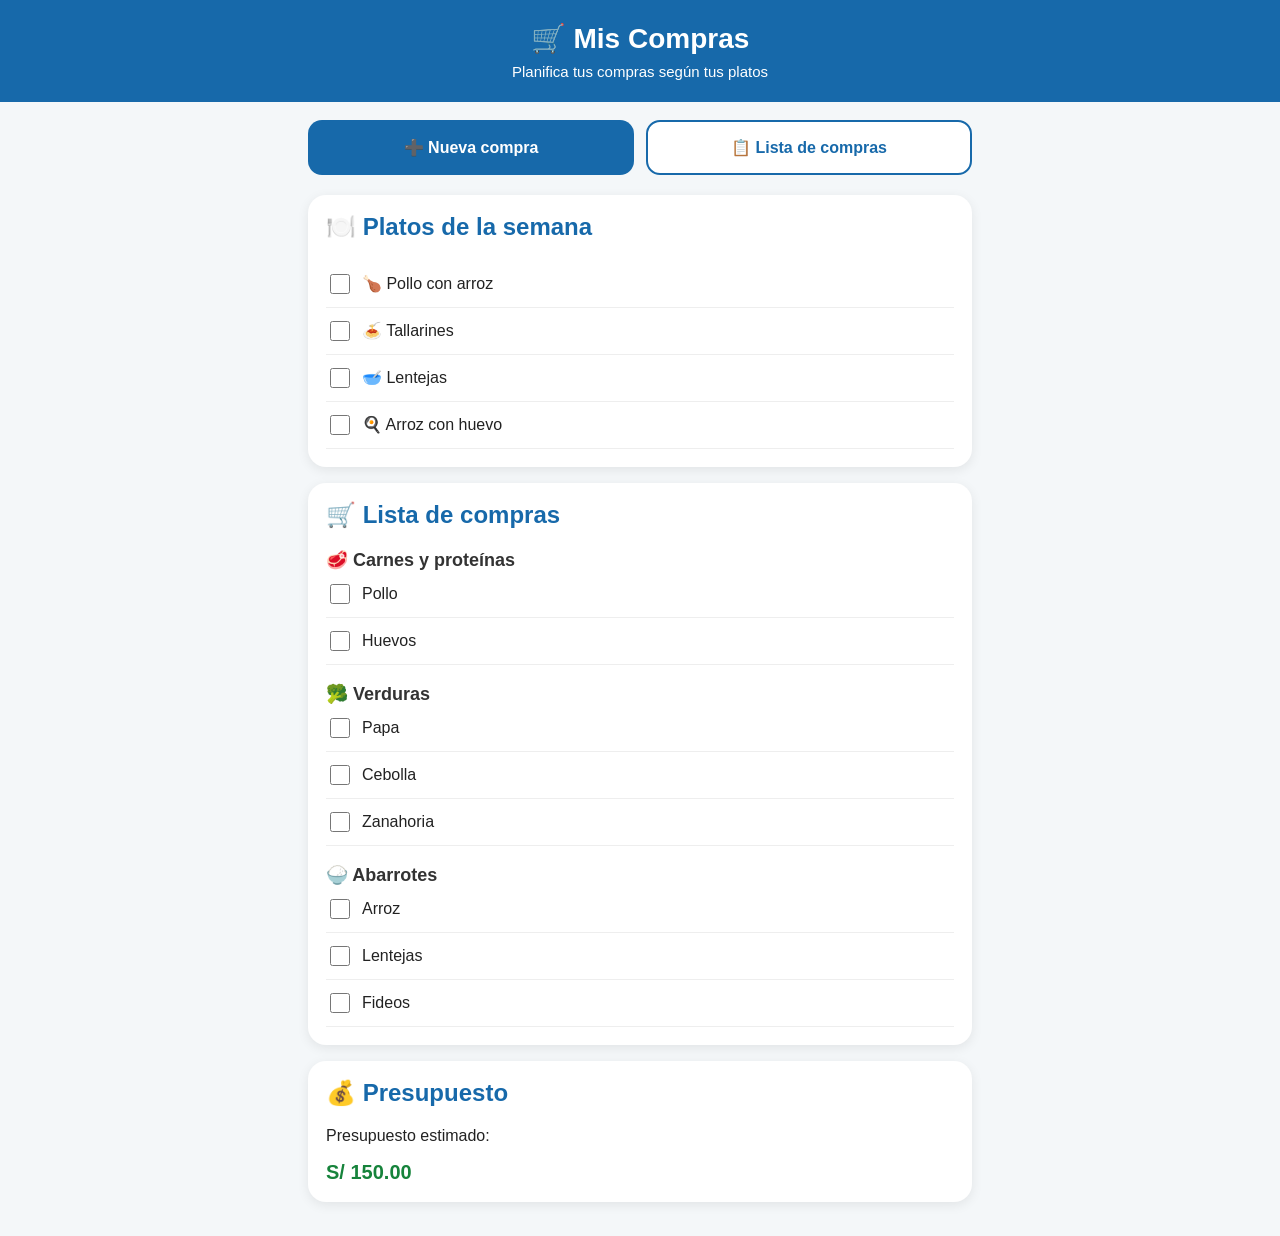
<file: Index.html>
<!DOCTYPE html>
<html lang="es">
<head>
  <meta charset="UTF-8">
  <meta name="viewport" content="width=device-width, initial-scale=1.0">
  <title>Mis Compras</title>

  <style>
    * {
      box-sizing: border-box;
      font-family: Arial, sans-serif;
    }

    body {
      margin: 0;
      background: #f4f7f9;
      color: #222;
    }

    header {
      background: #1769aa;
      color: white;
      padding: 22px 18px;
      text-align: center;
    }

    header h1 {
      margin: 0;
      font-size: 28px;
    }

    header p {
      margin: 8px 0 0;
      font-size: 15px;
    }

    .contenedor {
      max-width: 700px;
      margin: auto;
      padding: 18px;
    }

    .botones {
      display: grid;
      grid-template-columns: 1fr 1fr;
      gap: 12px;
      margin-bottom: 20px;
    }

    button {
      border: none;
      border-radius: 14px;
      padding: 16px;
      font-size: 16px;
      font-weight: bold;
      cursor: pointer;
    }

    .principal {
      background: #1769aa;
      color: white;
    }

    .secundario {
      background: white;
      color: #1769aa;
      border: 2px solid #1769aa;
    }

    .tarjeta {
      background: white;
      border-radius: 18px;
      padding: 18px;
      margin-bottom: 16px;
      box-shadow: 0 3px 12px rgba(0,0,0,0.08);
    }

    .tarjeta h2 {
      margin-top: 0;
      color: #1769aa;
    }

    .categoria {
      font-size: 18px;
      font-weight: bold;
      margin-top: 18px;
      color: #333;
    }

    .producto {
      display: flex;
      align-items: center;
      padding: 10px 0;
      border-bottom: 1px solid #eee;
    }

    .producto input {
      width: 20px;
      height: 20px;
      margin-right: 12px;
    }

    .presupuesto {
      font-size: 20px;
      font-weight: bold;
      color: #16833b;
    }

    @media (max-width: 500px) {
      .botones {
        grid-template-columns: 1fr;
      }
    }
  </style>
</head>

<body>

<header>
  <h1>🛒 Mis Compras</h1>
  <p>Planifica tus compras según tus platos</p>
</header>

<div class="contenedor">

  <div class="botones">
    <button class="principal" onclick="nuevaCompra()">
      ➕ Nueva compra
    </button>

    <button class="secundario" onclick="mostrarLista()">
      📋 Lista de compras
    </button>
  </div>

  <div class="tarjeta">
    <h2>🍽️ Platos de la semana</h2>

    <div class="producto">
      <input type="checkbox" id="plato1">
      <label for="plato1">🍗 Pollo con arroz</label>
    </div>

    <div class="producto">
      <input type="checkbox" id="plato2">
      <label for="plato2">🍝 Tallarines</label>
    </div>

    <div class="producto">
      <input type="checkbox" id="plato3">
      <label for="plato3">🥣 Lentejas</label>
    </div>

    <div class="producto">
      <input type="checkbox" id="plato4">
      <label for="plato4">🍳 Arroz con huevo</label>
    </div>
  </div>

  <div class="tarjeta">
    <h2>🛒 Lista de compras</h2>

    <div class="categoria">🥩 Carnes y proteínas</div>

    <div class="producto">
      <input type="checkbox">
      <span>Pollo</span>
    </div>

    <div class="producto">
      <input type="checkbox">
      <span>Huevos</span>
    </div>

    <div class="categoria">🥦 Verduras</div>

    <div class="producto">
      <input type="checkbox">
      <span>Papa</span>
    </div>

    <div class="producto">
      <input type="checkbox">
      <span>Cebolla</span>
    </div>

    <div class="producto">
      <input type="checkbox">
      <span>Zanahoria</span>
    </div>

    <div class="categoria">🍚 Abarrotes</div>

    <div class="producto">
      <input type="checkbox">
      <span>Arroz</span>
    </div>

    <div class="producto">
      <input type="checkbox">
      <span>Lentejas</span>
    </div>

    <div class="producto">
      <input type="checkbox">
      <span>Fideos</span>
    </div>
  </div>

  <div class="tarjeta">
    <h2>💰 Presupuesto</h2>
    <p>Presupuesto estimado:</p>
    <div class="presupuesto">S/ 150.00</div>
  </div>

</div>

<script>
  function nuevaCompra() {
    alert("Aquí podremos crear una nueva compra.");
  }

  function mostrarLista() {
    alert("Aquí veremos la lista completa de compras.");
  }
</script>

</body>
</html>
</file>
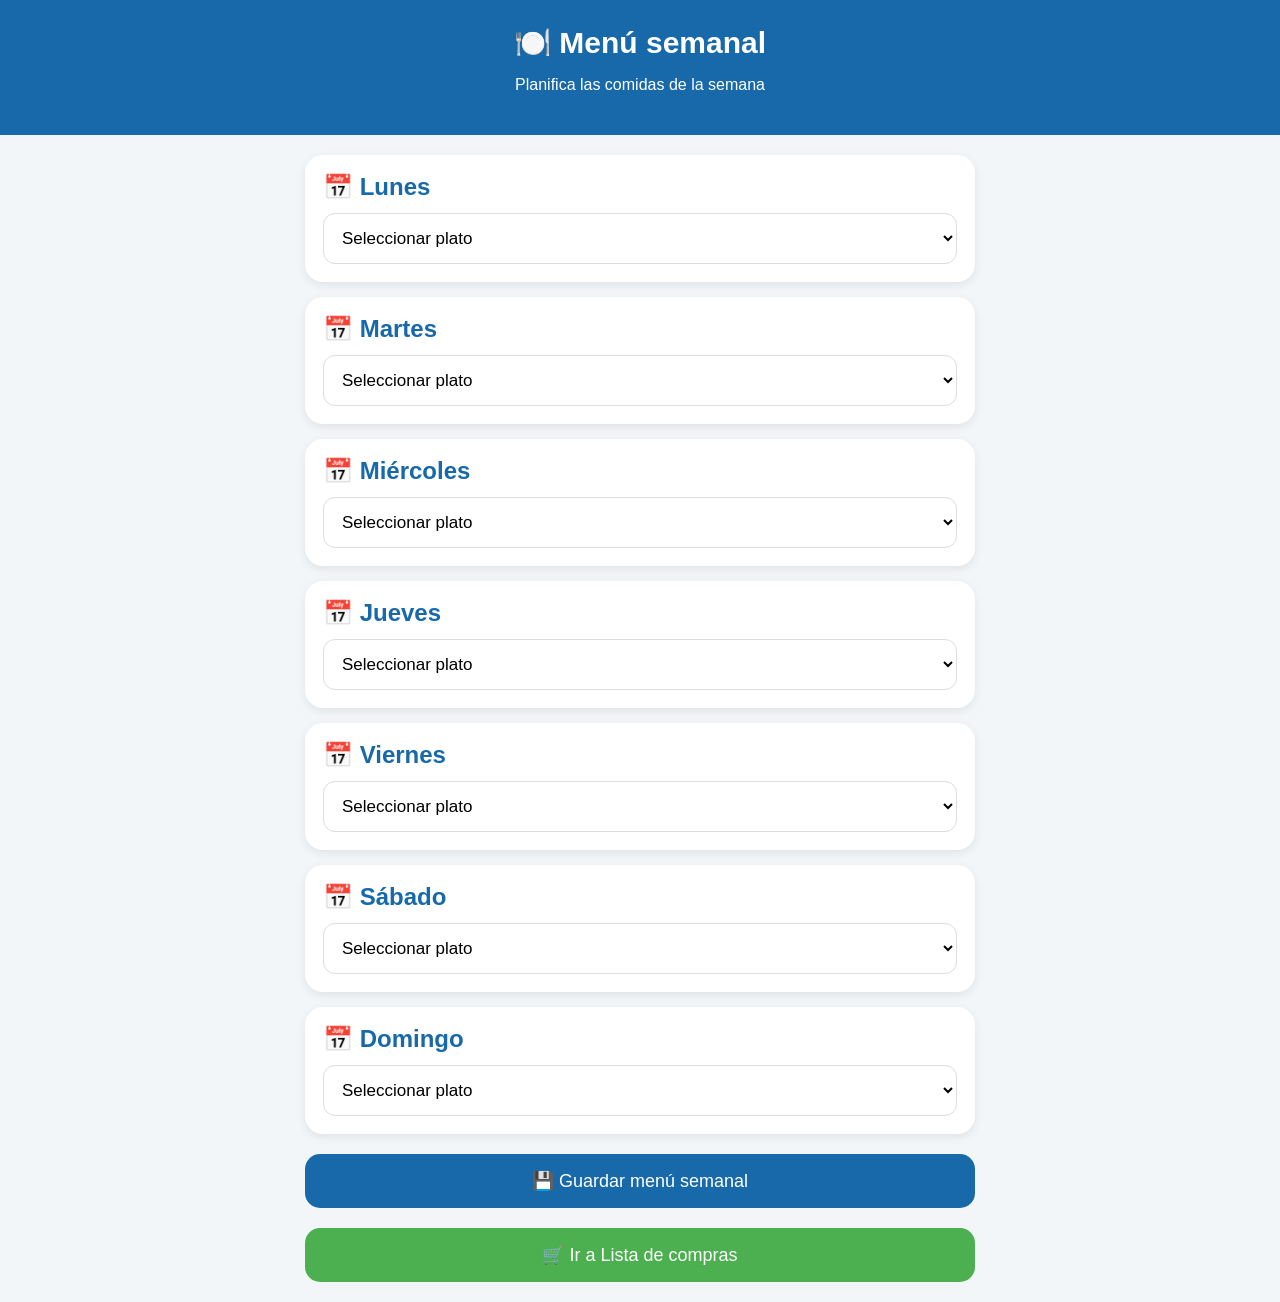
<file: menu.html>
<!DOCTYPE html>
<html lang="es">
<head>
<meta charset="UTF-8">
<meta name="viewport" content="width=device-width, initial-scale=1.0">
<title>Menú semanal</title>

<style>
*{
  box-sizing:border-box;
  font-family:Arial,sans-serif;
}

body{
  margin:0;
  background:#f3f6f8;
  color:#222;
}

header{
  background:#1769aa;
  color:white;
  padding:25px 20px;
  text-align:center;
}

header h1{
  margin:0;
  font-size:30px;
}

.contenedor{
  max-width:700px;
  margin:20px auto;
  padding:0 15px;
}

.dia{
  background:white;
  border-radius:18px;
  padding:18px;
  margin-bottom:15px;
  box-shadow:0 3px 10px rgba(0,0,0,.08);
}

.dia h2{
  margin:0 0 12px;
  color:#1769aa;
}

select{
  width:100%;
  padding:14px;
  border:1px solid #ddd;
  border-radius:12px;
  font-size:17px;
  background:white;
}

.boton{
  display:block;
  width:100%;
  margin-top:20px;
  padding:16px;
  border:0;
  border-radius:15px;
  background:#1769aa;
  color:white;
  font-size:18px;
  cursor:pointer;
}

.volver{
  background:#4caf50;
}

.mensaje{
  margin-top:20px;
  padding:15px;
  background:white;
  border-radius:15px;
  text-align:center;
  font-size:17px;
}
</style>
</head>

<body>

<header>
  <h1>🍽️ Menú semanal</h1>
  <p>Planifica las comidas de la semana</p>
</header>

<div class="contenedor">

<div class="dia">
<h2>📅 Lunes</h2>
<select>
<option>Seleccionar plato</option>
<option>🍗 Pollo guisado</option>
<option>🥣 Lentejas</option>
<option>🍝 Tallarines</option>
<option>🍳 Arroz con huevo</option>
<option>🥔 Pollo con papa</option>
</select>
</div>

<div class="dia">
<h2>📅 Martes</h2>
<select>
<option>Seleccionar plato</option>
<option>🍗 Pollo guisado</option>
<option>🥣 Lentejas</option>
<option>🍝 Tallarines</option>
<option>🍳 Arroz con huevo</option>
<option>🥔 Pollo con papa</option>
</select>
</div>

<div class="dia">
<h2>📅 Miércoles</h2>
<select>
<option>Seleccionar plato</option>
<option>🍗 Pollo guisado</option>
<option>🥣 Lentejas</option>
<option>🍝 Tallarines</option>
<option>🍳 Arroz con huevo</option>
<option>🥔 Pollo con papa</option>
</select>
</div>

<div class="dia">
<h2>📅 Jueves</h2>
<select>
<option>Seleccionar plato</option>
<option>🍗 Pollo guisado</option>
<option>🥣 Lentejas</option>
<option>🍝 Tallarines</option>
<option>🍳 Arroz con huevo</option>
<option>🥔 Pollo con papa</option>
</select>
</div>

<div class="dia">
<h2>📅 Viernes</h2>
<select>
<option>Seleccionar plato</option>
<option>🍗 Pollo guisado</option>
<option>🥣 Lentejas</option>
<option>🍝 Tallarines</option>
<option>🍳 Arroz con huevo</option>
<option>🥔 Pollo con papa</option>
</select>
</div>

<div class="dia">
<h2>📅 Sábado</h2>
<select>
<option>Seleccionar plato</option>
<option>🍗 Pollo guisado</option>
<option>🥣 Lentejas</option>
<option>🍝 Tallarines</option>
<option>🍳 Arroz con huevo</option>
<option>🥔 Pollo con papa</option>
</select>
</div>

<div class="dia">
<h2>📅 Domingo</h2>
<select>
<option>Seleccionar plato</option>
<option>🍗 Pollo guisado</option>
<option>🥣 Lentejas</option>
<option>🍝 Tallarines</option>
<option>🍳 Arroz con huevo</option>
<option>🥔 Pollo con papa</option>
</select>
</div>

<button class="boton" onclick="guardarMenu()">
💾 Guardar menú semanal
</button>

<button class="boton volver" onclick="location.href='index.html'">
🛒 Ir a Lista de compras
</button>

<div id="mensaje"></div>

</div>

<script>

function guardarMenu(){

  const platos = document.querySelectorAll("select");

  const menu = [];

  platos.forEach((plato,index)=>{
    menu.push(plato.value);
  });

  localStorage.setItem(
    "menuSemanal",
    JSON.stringify(menu)
  );

  document.getElementById("mensaje").innerHTML =
    '<div class="mensaje">✅ Menú semanal guardado correctamente</div>';
}

function cargarMenu(){

  const guardado =
    localStorage.getItem("menuSemanal");

  if(!guardado) return;

  const menu = JSON.parse(guardado);

  const platos =
    document.querySelectorAll("select");

  menu.forEach((valor,index)=>{
    if(platos[index]){
      platos[index].value = valor;
    }
  });
}

cargarMenu();

</script>

</body>
</html>
</file>
